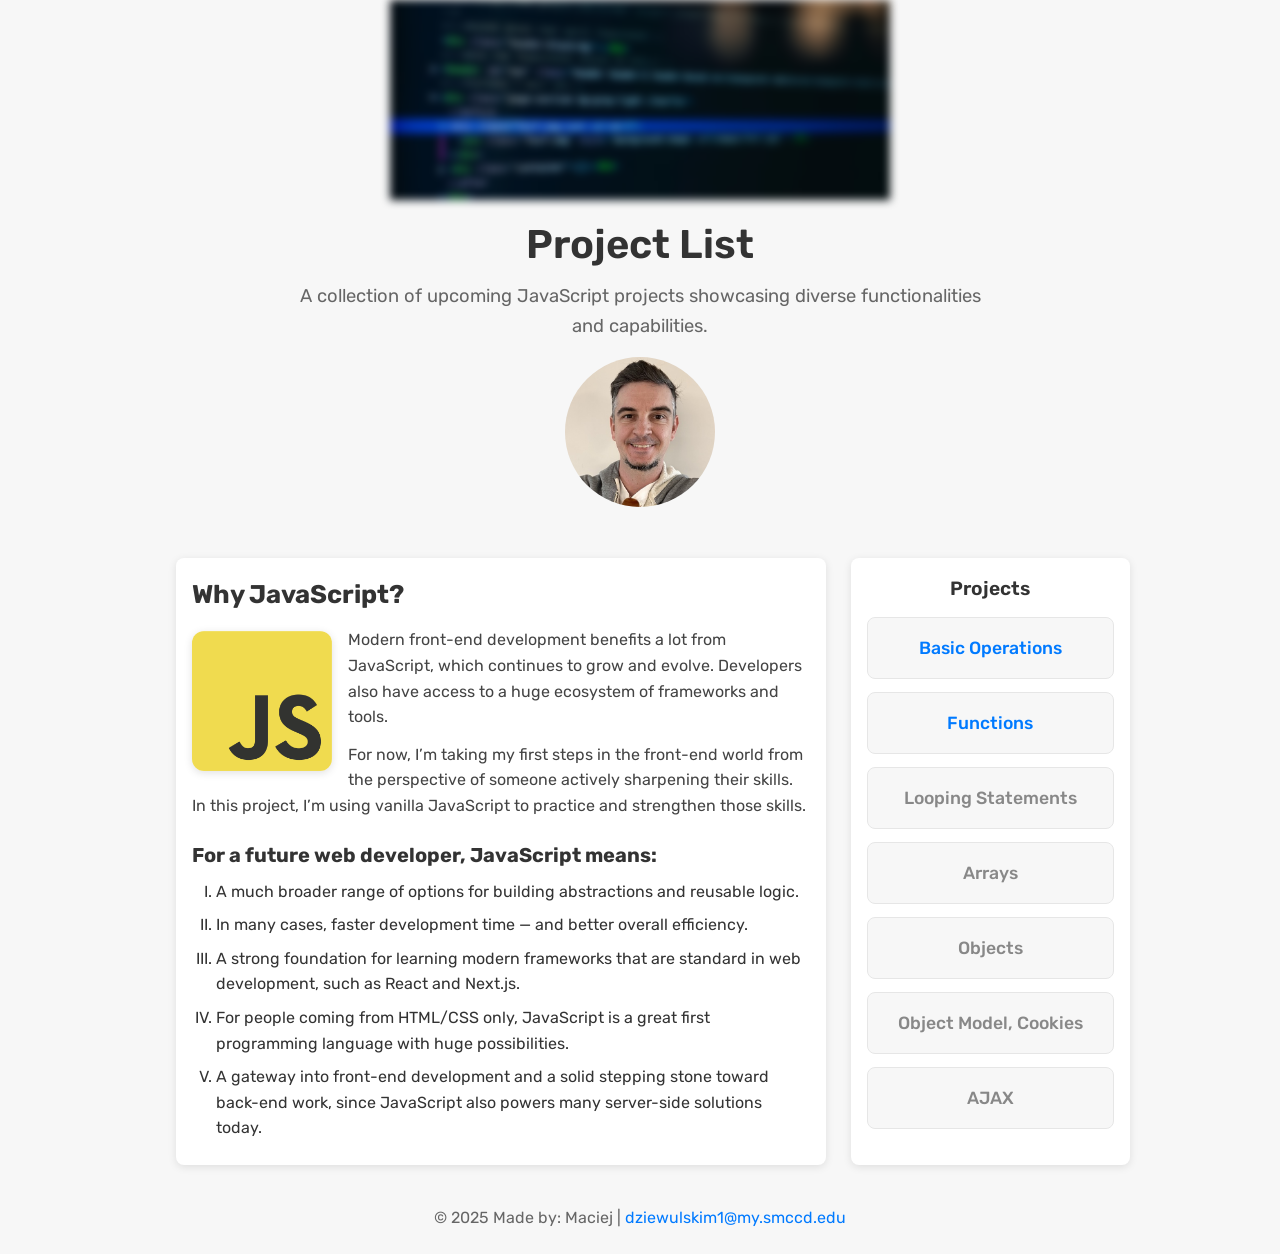
<file: index.html>
<!DOCTYPE html>
<html lang="en">
<head>
    <meta charset="UTF-8">
    <meta name="description"
          content="Upcoming JavaScript projects with various features, ready to explore and learn from.">
    <meta name="viewport" content="width=device-width, initial-scale=1.0">

    <title>JavaScript Project List</title>
    <link rel="preconnect" href="https://fonts.gstatic.com" crossorigin>
    <link href="https://fonts.googleapis.com/css2?family=Rubik:wght@400;500;600;700&display=swap" rel="stylesheet">
    <link rel="stylesheet" href="css/style.css">
</head>

<body class="home layout-a">
    <header>
        <div class="logo" role="img" aria-label="Blurred IDE screenshot"></div>
        <h1>Project List</h1>
        <p class="tagline">
            A collection of upcoming JavaScript projects showcasing diverse functionalities and
            capabilities.
        </p>
        <div class="portrait" role="img" aria-label="Placeholder for portrait headshot"></div>
    </header>

    <div class="container home-layout">
        <main class="main-content" aria-label="About this project list">
            <h2>Why JavaScript?</h2>
            <img
                    src="img/JavaScript-logo.png"
                    alt="JavaScript logo"
                    class="float-photo"
                    width="140"
                    height="140"
            />
            <p>
                Modern front-end development benefits a lot from JavaScript, which continues to grow and
                evolve. Developers also have access to a huge ecosystem of frameworks and tools.
            </p>
            <p>
                For now, I’m taking my first steps in the front-end world from the perspective of someone
                actively sharpening their skills. In this project, I’m using vanilla JavaScript to
                practice and strengthen those skills.
            </p>

            <h3>For a future web developer, JavaScript means:</h3>
            <ol class="benefits" type="I">
                <li>A much broader range of options for building abstractions and reusable logic.</li>
                <li>In many cases, faster development time — and better overall efficiency.</li>
                <li>
                    A strong foundation for learning modern frameworks that are standard in web development,
                    such as React and Next.js.
                </li>
                <li>
                    For people coming from HTML/CSS only, JavaScript is a great first programming language
                    with huge possibilities.
                </li>
                <li>
                    A gateway into front-end development and a solid stepping stone toward back-end work,
                    since JavaScript also powers many server-side solutions today.
                </li>
            </ol>
        </main>

        <aside class="sidebar" aria-label="Project navigation">
            <h2>Projects</h2>
            <ul class="project-list" aria-label="List of projects">
                <li><a href="project1.html">Basic Operations</a></li>
                <li><a href="project2.html">Functions</a></li>

                <li><span class="nav-disabled" aria-disabled="true">Looping Statements</span></li>
                <li><span class="nav-disabled" aria-disabled="true">Arrays</span></li>
                <li><span class="nav-disabled" aria-disabled="true">Objects</span></li>
                <li><span class="nav-disabled" aria-disabled="true">Object Model, Cookies</span></li>
                <li><span class="nav-disabled" aria-disabled="true">AJAX</span></li>
            </ul>
        </aside>
    </div>
    <footer>
        <p>
            &copy; 2025 Made by: <span>Maciej</span> |
            <a href="mailto:dziewulskim1@my.smccd.edu">dziewulskim1@my.smccd.edu</a>
        </p>
    </footer>
</body>
</html>
</file>
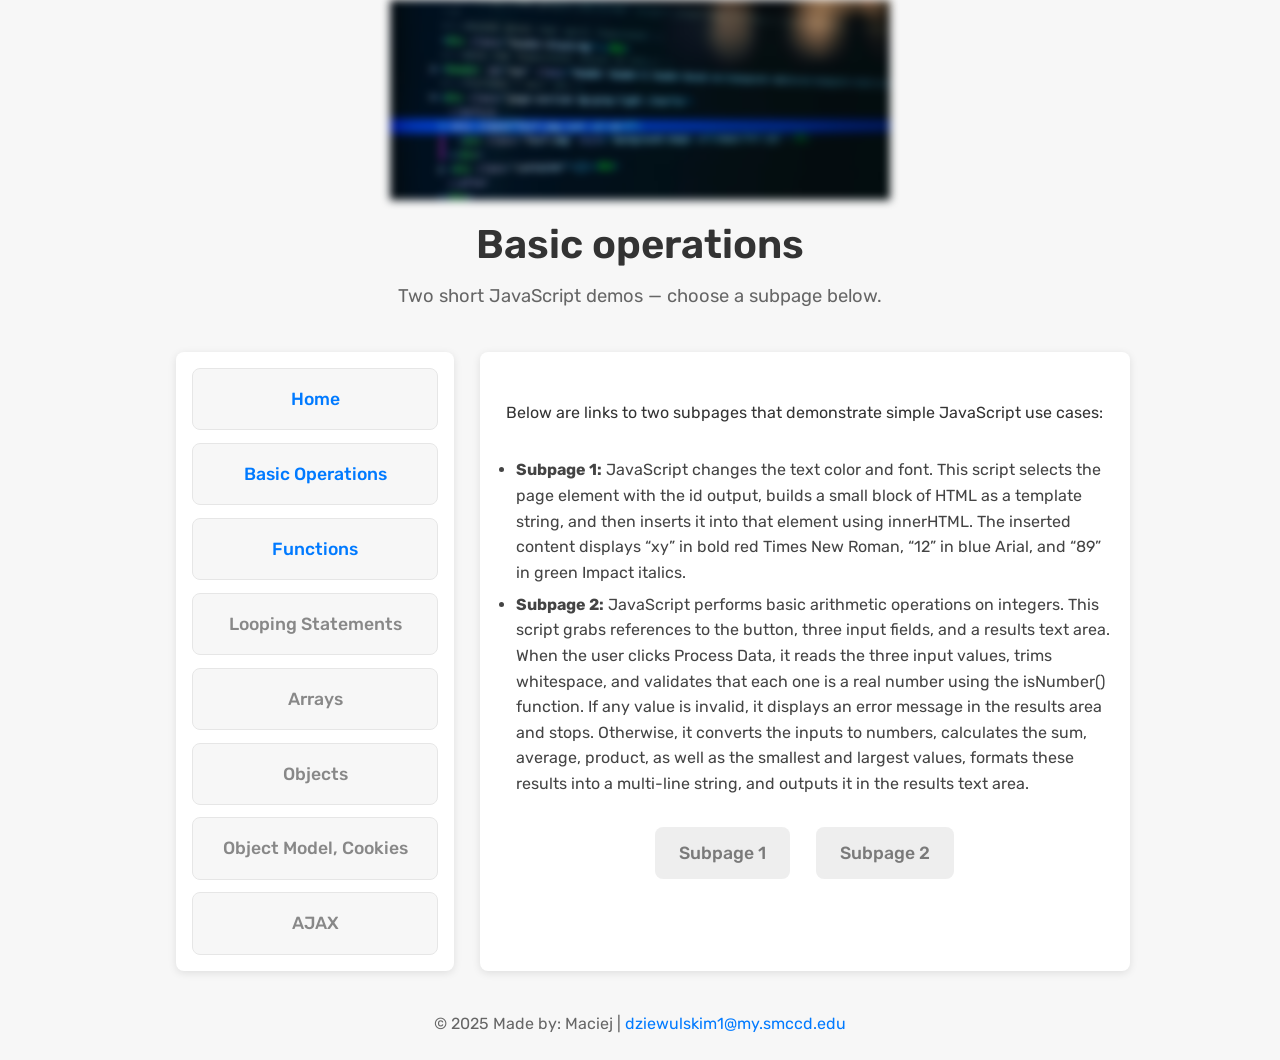
<file: project1.html>
<!DOCTYPE html>
<html lang="en">
<head>
    <meta charset="UTF-8">
    <meta name="viewport" content="width=device-width, initial-scale=1.0">

    <title>Project 1</title>
    <link rel="preconnect" href="https://fonts.gstatic.com" crossorigin>
    <link href="https://fonts.googleapis.com/css2?family=Rubik:wght@400;500;600;700&display=swap" rel="stylesheet">
    <link rel="stylesheet" href="css/style.css">
</head>

<body class="project1 layout-a">
    <header>
        <div class="logo" role="img" aria-label="Blurred IDE screenshot"></div>
        <h1>Basic operations</h1>
        <p class="tagline">Two short JavaScript demos &mdash; choose a subpage below.</p>
    </header>

    <div class="container project-layout">
        <aside class="sidebar" aria-label="Project navigation">
            <ul class="project-list" aria-label="List of projects">
                <li><a href="index.html">Home</a></li>
                <li><a href="project1.html">Basic Operations</a></li>
                <li><a href="project2.html">Functions</a></li>

                <li><span class="nav-disabled" aria-disabled="true">Looping Statements</span></li>
                <li><span class="nav-disabled" aria-disabled="true">Arrays</span></li>
                <li><span class="nav-disabled" aria-disabled="true">Objects</span></li>
                <li><span class="nav-disabled" aria-disabled="true">Object Model, Cookies</span></li>
                <li><span class="nav-disabled" aria-disabled="true">AJAX</span></li>
            </ul>
        </aside>

        <main class="main-content" aria-label="Project 1 navigation">
            <div class="content">
                <div class="intro">
                    <p class="paragraph_no_one">Below are links to two subpages that demonstrate simple JavaScript use cases:</p>

                    <ul class="subpage-notes">
                        <li><strong>Subpage 1:</strong> JavaScript changes the text color and font.
                            This script selects the page element with the id output,
                            builds a small block of HTML as a template string, and then inserts it into that element using innerHTML.
                            The inserted content displays “xy” in bold red Times New Roman,
                            “12” in blue Arial, and “89” in green Impact italics.</li>
                        <li><strong>Subpage 2:</strong> JavaScript performs basic arithmetic operations on integers.
                            This script grabs references to the button, three input fields, and a results text area.
                            When the user clicks Process Data, it reads the three input values, trims whitespace,
                            and validates that each one is a real number using the isNumber() function.
                            If any value is invalid, it displays an error message in the results area and stops.
                            Otherwise, it converts the inputs to numbers, calculates the sum, average, product,
                            as well as the smallest and largest values, formats these results into a multi-line string,
                            and outputs it in the results text area.</li>
                    </ul>
                </div>

                <div class="actions">
                    <div class="button-group" role="group" aria-label="Subpages (coming soon)">
                        <span class="button button-disabled" aria-disabled="true">Subpage 1</span>
                        <span class="button button-disabled" aria-disabled="true">Subpage 2</span>
                    </div>
                </div>
            </div>
        </main>
    </div>

    <footer>
        <p>
            &copy; 2025 Made by: <span>Maciej</span> |
            <a href="mailto:dziewulskim1@my.smccd.edu">dziewulskim1@my.smccd.edu</a>
        </p>
    </footer>
</body>
</html>
</file>
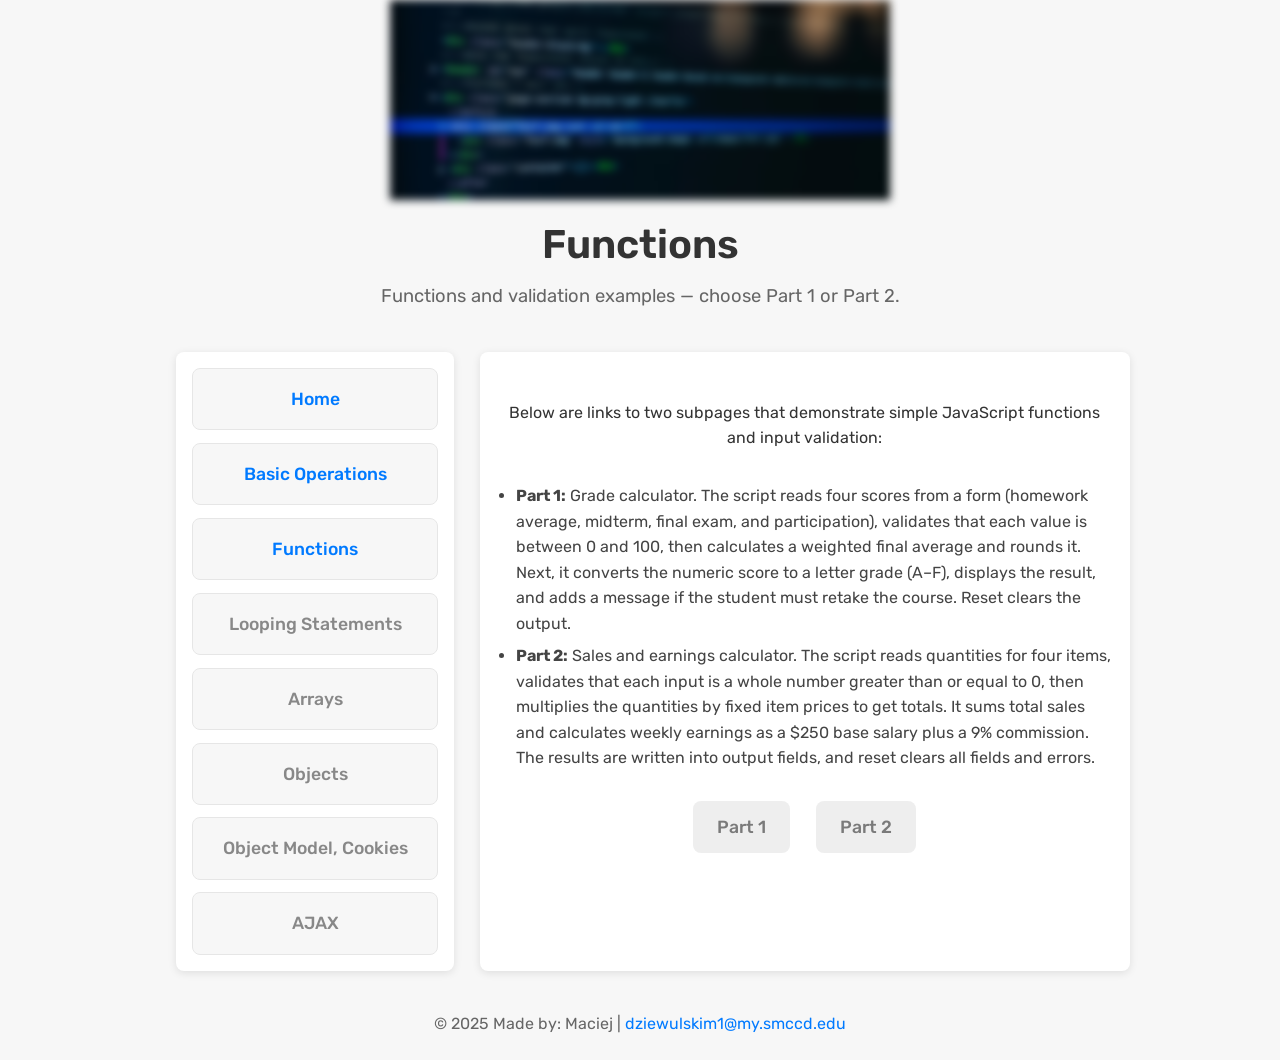
<file: project2.html>
<!DOCTYPE html>
<html lang="en">
<head>
    <meta charset="UTF-8">
    <meta name="viewport" content="width=device-width, initial-scale=1.0">

    <title>Homework 3 - Functions</title>
    <link rel="preconnect" href="https://fonts.gstatic.com" crossorigin>
    <link href="https://fonts.googleapis.com/css2?family=Rubik:wght@400;500;600;700&display=swap" rel="stylesheet">
    <link rel="stylesheet" href="css/style.css">
</head>

<body class="project1 layout-a">
    <header>
        <div class="logo" role="img" aria-label="Blurred IDE screenshot"></div>
        <h1>Functions</h1>
        <p class="tagline">Functions and validation examples &mdash; choose Part 1 or Part 2.</p>
    </header>

    <div class="container project-layout">
        <aside class="sidebar" aria-label="Project navigation">
            <ul class="project-list" aria-label="List of projects">
                <li><a href="index.html">Home</a></li>
                <li><a href="project1.html">Basic Operations</a></li>
                <li><a href="project2.html">Functions</a></li>

                <li><span class="nav-disabled" aria-disabled="true">Looping Statements</span></li>
                <li><span class="nav-disabled" aria-disabled="true">Arrays</span></li>
                <li><span class="nav-disabled" aria-disabled="true">Objects</span></li>
                <li><span class="nav-disabled" aria-disabled="true">Object Model, Cookies</span></li>
                <li><span class="nav-disabled" aria-disabled="true">AJAX</span></li>
            </ul>
        </aside>

        <main class="main-content" aria-label="Project 2 navigation">
            <div class="content">
                <div class="intro">
                    <p class="paragraph_no_one">
                        Below are links to two subpages that demonstrate simple JavaScript functions and input validation:
                    </p>

                    <ul class="subpage-notes">
                        <li>
                            <strong>Part 1:</strong> Grade calculator. The script reads four scores from a form (homework average,
                            midterm, final exam, and participation), validates that each value is between 0 and 100, then calculates
                            a weighted final average and rounds it. Next, it converts the numeric score to a letter grade (A–F),
                            displays the result, and adds a message if the student must retake the course. Reset clears the output.
                        </li>

                        <li>
                            <strong>Part 2:</strong> Sales and earnings calculator. The script reads quantities for four items,
                            validates that each input is a whole number greater than or equal to 0, then multiplies the quantities by
                            fixed item prices to get totals. It sums total sales and calculates weekly earnings as a $250 base salary
                            plus a 9% commission. The results are written into output fields, and reset clears all fields and errors.
                        </li>
                    </ul>
                </div>

                <div class="actions">
                    <div class="button-group" role="group" aria-label="Subpages (coming soon)">
                        <span class="button button-disabled" aria-disabled="true">Part 1</span>
                        <span class="button button-disabled" aria-disabled="true">Part 2</span>
                    </div>
                </div>

            </div>
        </main>
    </div>

    <footer>
        <p>
            &copy; 2025 Made by: <span>Maciej</span> |
            <a href="mailto:dziewulskim1@my.smccd.edu">dziewulskim1@my.smccd.edu</a>
        </p>
    </footer>
</body>
</html>
</file>
<file: css/style.css>
* { margin: 0; padding: 0; box-sizing: border-box; }

body{
    font-family:'Rubik',-apple-system,BlinkMacSystemFont,'Segoe UI',Roboto,sans-serif;
    background:#F7F7F7;
    color:#333;
    line-height:1.6;
    min-height:100vh;
    display:flex;
    flex-direction:column;
}

.container{
    width:min(960px, 92vw);
    margin:0 auto;
    padding:clamp(1rem,1vw,1rem);
}

header{
    text-align:center;
    margin-bottom:clamp(0.75rem,1.5vw,1.25rem);
}

header .logo{
    width:clamp(150px,80vw,500px);
    aspect-ratio:5/2;
    background:url('../img/ide-screenshot.jpg') no-repeat center;
    background-size:cover;
    filter:blur(4px);
    margin:0 auto clamp(0.5rem,1vw,1rem);
}

h1{
    font-size:clamp(1.8rem,4vw,2.5rem);
    font-weight:600;
    margin-bottom:0.35rem;
}

.tagline{
    font-size:clamp(1rem,2vw,1.15rem);
    color:#666;
    max-width:700px;
    margin:0 auto 1rem;
}

.portrait{
    width:clamp(100px,15vw,150px);
    height:clamp(100px,15vw,150px);
    background:url('../img/MD.jpeg') no-repeat center top;
    background-size:cover;
    border-radius:50%;
    margin:0.5rem auto 1rem;
}

@media (max-width:360px){
    header .logo{ width:clamp(120px,75vw,300px); }
    .portrait{ width:80px; height:80px; }
}

footer{
    margin-top:auto;
    padding:clamp(1rem,2vw,1.5rem);
    font-size:clamp(0.9rem,1.5vw,1rem);
    color:#666;
    text-align:center;
}
footer a{ color:#007AFF; text-decoration:none; }

@keyframes fadeIn { to { opacity: 1; } }

.button{
    display:inline-block;
    padding:clamp(0.5rem,1vw,0.75rem) clamp(1rem,2vw,1.5rem);
    background:#E5E5E5;
    color:#333;
    text-decoration:none;
    font-size:clamp(1rem,2vw,1.1rem);
    font-weight:500;
    border-radius:8px;
    transition:background-color .2s ease, transform .2s ease;
}

.button:hover{ background:#D1D1D1; }

@media (prefers-reduced-motion:no-preference){
    .button:hover{ transform:scale(1.05); }
}

.button-disabled{
    opacity:0.65;
    cursor:not-allowed;
}

.project-list{
    list-style:none;
    display:grid;
    gap:clamp(0.5rem,1vw,1rem);
    opacity:0;
    animation:fadeIn .5s ease forwards;
}

.project-list li{
    background:#fff;
    padding:clamp(0.8rem,1.5vw,1rem);
    border-radius:8px;
    box-shadow:0 2px 8px rgba(0,0,0,.1);
    transition:transform .2s ease, background-color .2s ease, border-color .2s ease;
    border:1px solid transparent;
}

.project-list li:hover{
    background:#FAFAFA;
    border-color:#e6e6e6;
}

@media (prefers-reduced-motion:no-preference){
    .project-list li:hover{ transform:translateY(-2px); }
}

.project-list a,
.project-list .nav-disabled{
    display:block;
    text-align:center;
    font-size:clamp(1rem,2vw,1.1rem);
    font-weight:500;
    text-decoration:none;
}
.project-list a{ color:#007AFF; }
.project-list .nav-disabled{ color:#888; }

.home .home-layout,
.project1 .project-layout{
    display:flex;
    flex-direction:row;
    align-items:stretch;
    gap:clamp(1rem,2vw,2rem);
}

/* 70/30 split */
.home .main-content{ flex:0 0 70%; }
.home .sidebar{ flex:0 0 30%; }
.project1 .main-content{ flex:0 0 70%; display:flex; flex-direction:column; }
.project1 .sidebar{ flex:0 0 30%; }

.home.layout-a .main-content,
.home.layout-a .sidebar,
.project1.layout-a .main-content,
.project1.layout-a .sidebar{
    background:#fff;
    border-radius:8px;
    box-shadow:0 2px 8px rgba(0,0,0,.1);
    padding:clamp(0.8rem,1.5vw,1rem);
}

.sidebar .project-list{ width:100%; margin:0; }

.home.layout-a .sidebar .project-list li,
.project1.layout-a .sidebar .project-list li{
    background:#F7F7F7;
    box-shadow:none;
    border:1px solid #e6e6e6;
}

.home .sidebar h2{
    font-size:1.2rem;
    font-weight:600;
    margin-bottom:.75rem;
    text-align:center;
}

.home .main-content h2{
    font-size:clamp(1.3rem,2.5vw,1.6rem);
    margin-bottom:.75rem;
}
.home .main-content h3{
    font-size:clamp(1.1rem,2vw,1.25rem);
    margin-top:1.25rem;
    margin-bottom:.5rem;
}
.home .main-content p{ margin-bottom:.75rem; color:#444; }
.home .benefits{ padding-left:1.5rem; }
.home .benefits li{ margin-bottom:.5rem; }

.float-photo{
    float:left;
    margin:0.25rem 1rem 0.75rem 0;
    border-radius:12px;
    box-shadow:0 2px 8px rgba(0,0,0,.12);
}

.project1 header{ margin-bottom:.5rem; }

.project1 .content{
    width:100%;
    display:flex;
    flex-direction:column;
    align-items:center;
    gap:clamp(1rem,2vw,1.5rem);
    opacity:0;
    animation:fadeIn .5s ease forwards;
}

.project1 .intro{ text-align:center; }
.paragraph_no_one{ margin-top:2rem; margin-bottom:2rem; }

.subpage-notes{
    margin:0.75rem auto 0;
    padding-left:1.25rem;
    max-width:650px;
    text-align:left;
}
.subpage-notes li{ margin-bottom:0.4rem; color:#444; }

.project1 .actions{
    margin-top:auto;
    display:flex;
    flex-direction:column;
    align-items:center;
    gap:1rem;
}
.project1 .button-group{
    display:flex;
    gap:clamp(1rem,2vw,2rem);
    justify-content:center;
    align-items:center;
}

/* ===================== RESPONSIVE ===================== */
@media (max-width:900px){
    .home .home-layout,
    .project1 .project-layout{ flex-direction:column; }

    .home .main-content, .home .sidebar,
    .project1 .main-content, .project1 .sidebar{
        width:100%;
        flex:0 0 auto;
    }

    /* project pages: MAIN first, ASIDE second */
    .project1 .main-content{ order:1; }
    .project1 .sidebar{ order:2; }
}
</file>
